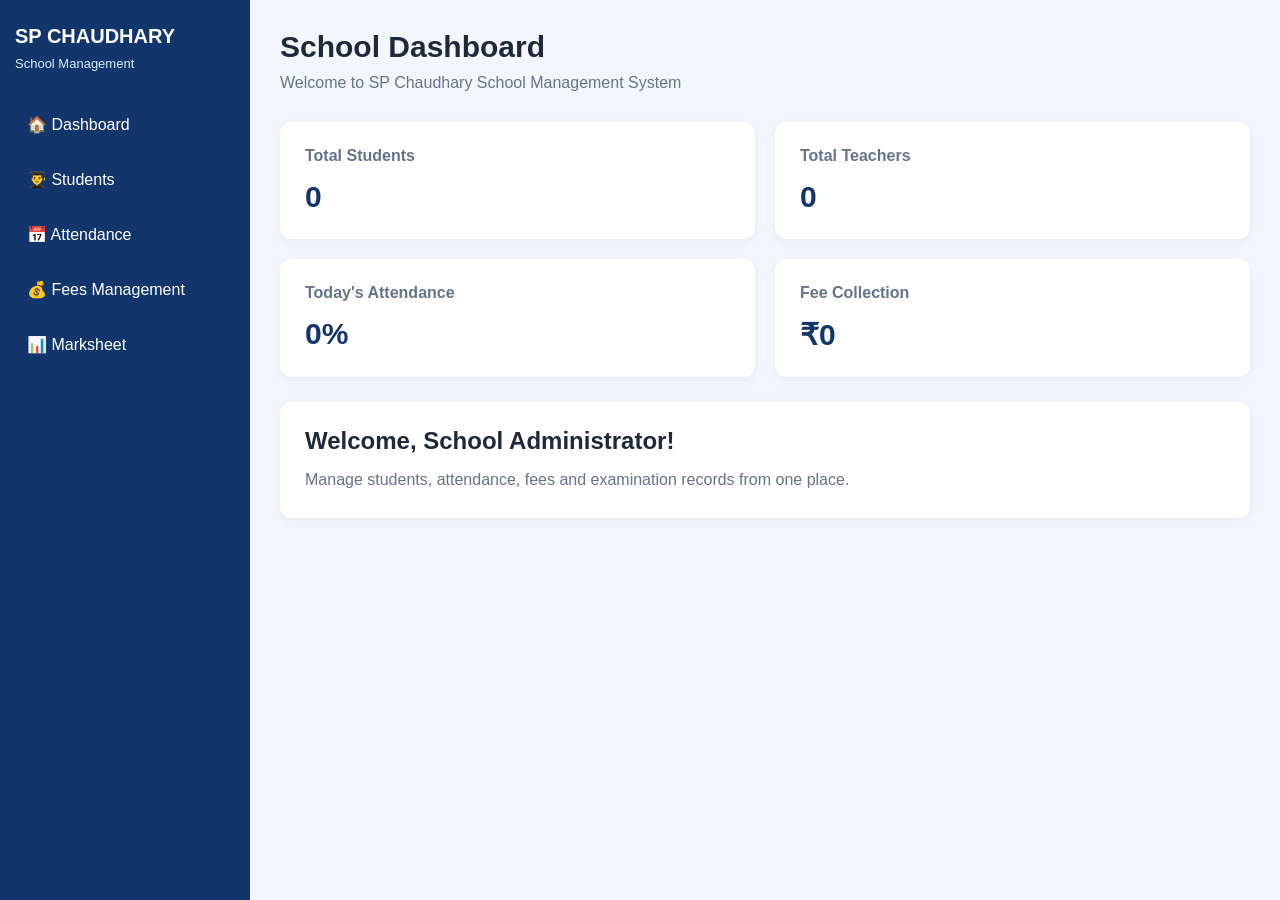
<file: index.html>
<!DOCTYPE html>
<html lang="en">
<head>
    <meta charset="UTF-8">
    <meta name="viewport" content="width=device-width, initial-scale=1.0">

    <title>SP Chaudhary School Management System</title>

    <link rel="stylesheet" href="style.css">
</head>

<body>

    <div class="sidebar">
        <h2>SP CHAUDHARY</h2>
        <p>School Management</p>

        <a href="index.html">🏠 Dashboard</a>
        <a href="students.html">👨‍🎓 Students</a>
        <a href="attendance.html">📅 Attendance</a>
        <a href="fees.html">💰 Fees Management</a>
        <a href="marksheet.html">📊 Marksheet</a>
    </div>

    <main class="main-content">

        <header>
            <h1>School Dashboard</h1>
            <p>Welcome to SP Chaudhary School Management System</p>
        </header>

        <section class="cards">

            <div class="card">
                <h3>Total Students</h3>
                <p id="students">0</p>
            </div>

            <div class="card">
                <h3>Total Teachers</h3>
                <p id="teachers">0</p>
            </div>

            <div class="card">
                <h3>Today's Attendance</h3>
                <p id="attendance">0%</p>
            </div>

            <div class="card">
                <h3>Fee Collection</h3>
                <p id="fees">₹0</p>
            </div>

        </section>

        <section class="welcome-box">
            <h2>Welcome, School Administrator!</h2>
            <p>
                Manage students, attendance, fees and examination
                records from one place.
            </p>
        </section>

    </main>

    <script src="script.js"></script>

</body>
</html>
</file>
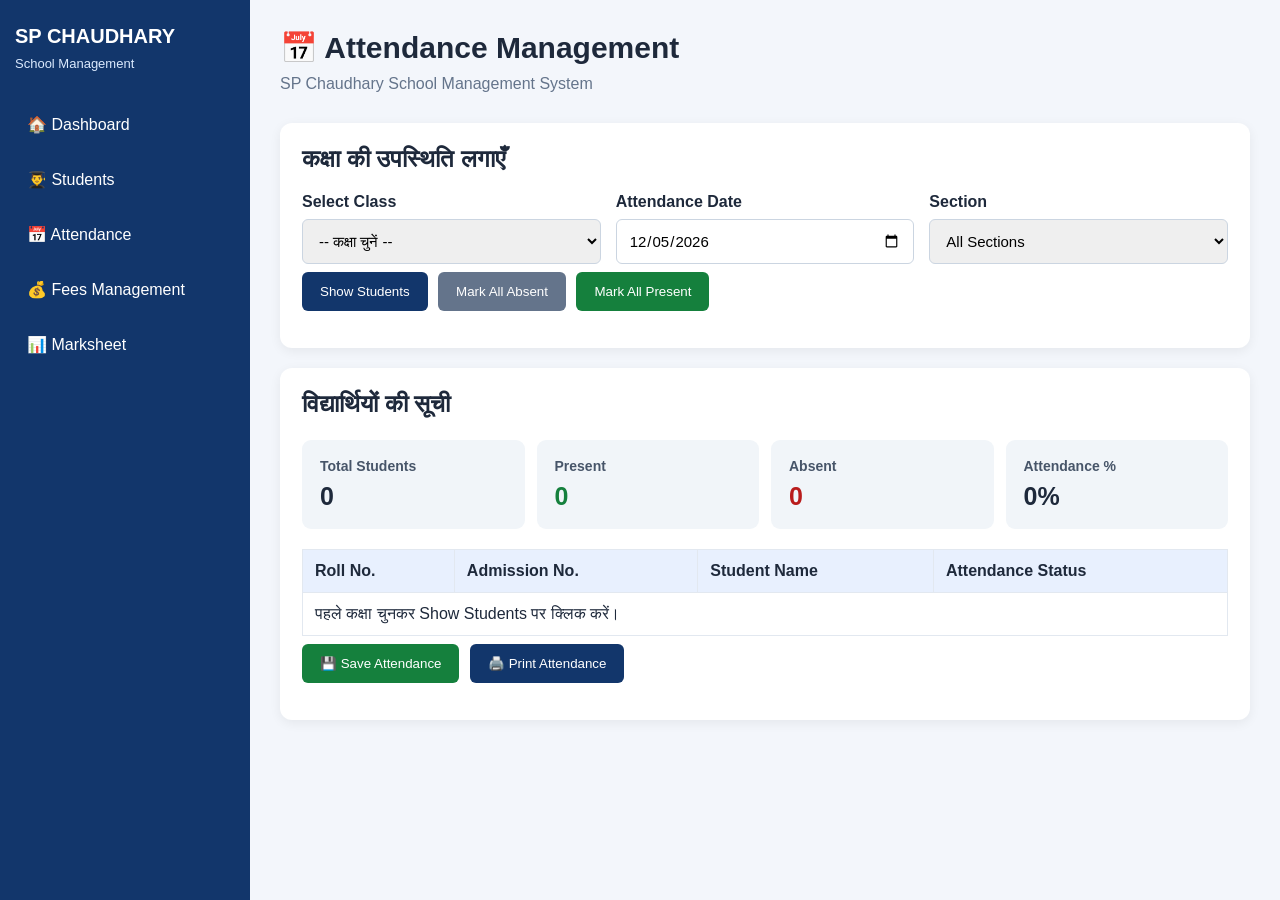
<file: attendance.html>
<!DOCTYPE html>
<html lang="hi">
<head>
    <meta charset="UTF-8">
    <meta name="viewport" content="width=device-width, initial-scale=1.0">
    <title>Attendance Management | SP Chaudhary</title>
    <link rel="stylesheet" href="style.css">

    <style>
        .attendance-box {
            background: white;
            padding: 22px;
            border-radius: 12px;
            margin-top: 20px;
            box-shadow: 0 3px 12px #00000010;
        }

        .filter-row {
            display: grid;
            grid-template-columns: repeat(3, minmax(0, 1fr));
            gap: 15px;
            margin-top: 20px;
        }

        .filter-row label {
            display: block;
            margin-bottom: 8px;
            font-weight: bold;
        }

        .filter-row select,
        .filter-row input {
            width: 100%;
            padding: 12px;
            border: 1px solid #cbd5e1;
            border-radius: 6px;
            font-size: 15px;
        }

        .attendance-summary {
            display: grid;
            grid-template-columns: repeat(4, minmax(0, 1fr));
            gap: 12px;
            margin-top: 22px;
        }

        .summary-card {
            padding: 18px;
            border-radius: 9px;
            background: #f1f5f9;
        }

        .summary-card h3 {
            font-size: 14px;
            color: #475569;
            margin-bottom: 8px;
        }

        .summary-card p {
            font-size: 25px;
            font-weight: bold;
        }

        .present-color {
            color: #15803d;
        }

        .absent-color {
            color: #b91c1c;
        }

        .attendance-table {
            width: 100%;
            border-collapse: collapse;
            margin-top: 20px;
            min-width: 650px;
        }

        .attendance-table th,
        .attendance-table td {
            padding: 12px;
            border: 1px solid #e2e8f0;
            text-align: left;
        }

        .attendance-table th {
            background: #e8f0fe;
        }

        .status-select {
            width: 130px;
            padding: 9px;
            border-radius: 6px;
            border: 1px solid #cbd5e1;
            font-weight: bold;
        }

        .btn-attendance {
            border: none;
            padding: 12px 18px;
            border-radius: 6px;
            color: white;
            background: #12366b;
            cursor: pointer;
            margin: 8px 6px 0 0;
        }

        .btn-green {
            background: #15803d;
        }

        .btn-gray {
            background: #64748b;
        }

        .table-wrapper {
            overflow-x: auto;
        }

        .message {
            margin-top: 15px;
            font-weight: bold;
        }

        @media (max-width: 800px) {
            .filter-row {
                grid-template-columns: 1fr;
            }

            .attendance-summary {
                grid-template-columns: repeat(2, minmax(0, 1fr));
            }
        }

        @media print {
            .sidebar,
            .no-print,
            header p {
                display: none !important;
            }

            .main-content {
                margin: 0;
                padding: 0;
            }

            .attendance-box {
                box-shadow: none;
            }
        }
    </style>
</head>

<body>

    <aside class="sidebar">
        <h2>SP CHAUDHARY</h2>
        <p>School Management</p>

        <a href="index.html">🏠 Dashboard</a>
        <a href="students.html">👨‍🎓 Students</a>
        <a href="attendance.html">📅 Attendance</a>
        <a href="fees.html">💰 Fees Management</a>
        <a href="marksheet.html">📊 Marksheet</a>
    </aside>

    <main class="main-content">

        <header>
            <h1>📅 Attendance Management</h1>
            <p>SP Chaudhary School Management System</p>
        </header>

        <section class="attendance-box no-print">
            <h2>कक्षा की उपस्थिति लगाएँ</h2>

            <div class="filter-row">

                <div>
                    <label for="attendanceClass">Select Class</label>
                    <select id="attendanceClass">
                        <option value="">-- कक्षा चुनें --</option>
                        <option value="6">Class 6</option>
                        <option value="7">Class 7</option>
                        <option value="8">Class 8</option>
                        <option value="9">Class 9</option>
                        <option value="10">Class 10</option>
                        <option value="11">Class 11</option>
                        <option value="12">Class 12</option>
                    </select>
                </div>

                <div>
                    <label for="attendanceDate">Attendance Date</label>
                    <input type="date" id="attendanceDate">
                </div>

                <div>
                    <label for="attendanceSection">Section</label>
                    <select id="attendanceSection">
                        <option value="">All Sections</option>
                        <option value="A">Section A</option>
                        <option value="B">Section B</option>
                        <option value="C">Section C</option>
                        <option value="D">Section D</option>
                    </select>
                </div>

            </div>

            <button class="btn-attendance" id="loadStudents">
                Show Students
            </button>

            <button class="btn-attendance btn-gray" id="markAllAbsent">
                Mark All Absent
            </button>

            <button class="btn-attendance btn-green" id="markAllPresent">
                Mark All Present
            </button>

            <p id="message" class="message"></p>
        </section>

        <section class="attendance-box">

            <h2 id="classHeading">विद्यार्थियों की सूची</h2>

            <div class="attendance-summary">

                <div class="summary-card">
                    <h3>Total Students</h3>
                    <p id="totalCount">0</p>
                </div>

                <div class="summary-card">
                    <h3>Present</h3>
                    <p id="presentCount" class="present-color">0</p>
                </div>

                <div class="summary-card">
                    <h3>Absent</h3>
                    <p id="absentCount" class="absent-color">0</p>
                </div>

                <div class="summary-card">
                    <h3>Attendance %</h3>
                    <p id="attendancePercent">0%</p>
                </div>

            </div>

            <div class="table-wrapper">
                <table class="attendance-table">
                    <thead>
                        <tr>
                            <th>Roll No.</th>
                            <th>Admission No.</th>
                            <th>Student Name</th>
                            <th>Attendance Status</th>
                        </tr>
                    </thead>

                    <tbody id="attendanceTable">
                        <tr>
                            <td colspan="4">
                                पहले कक्षा चुनकर Show Students पर क्लिक करें।
                            </td>
                        </tr>
                    </tbody>
                </table>
            </div>

            <div class="no-print">
                <button class="btn-attendance btn-green" id="saveAttendance">
                    💾 Save Attendance
                </button>

                <button class="btn-attendance" id="printAttendance">
                    🖨️ Print Attendance
                </button>
            </div>

            <p id="saveMessage" class="message"></p>

        </section>

    </main>

    <script src="script.js"></script>

</body>
</html>
</file>
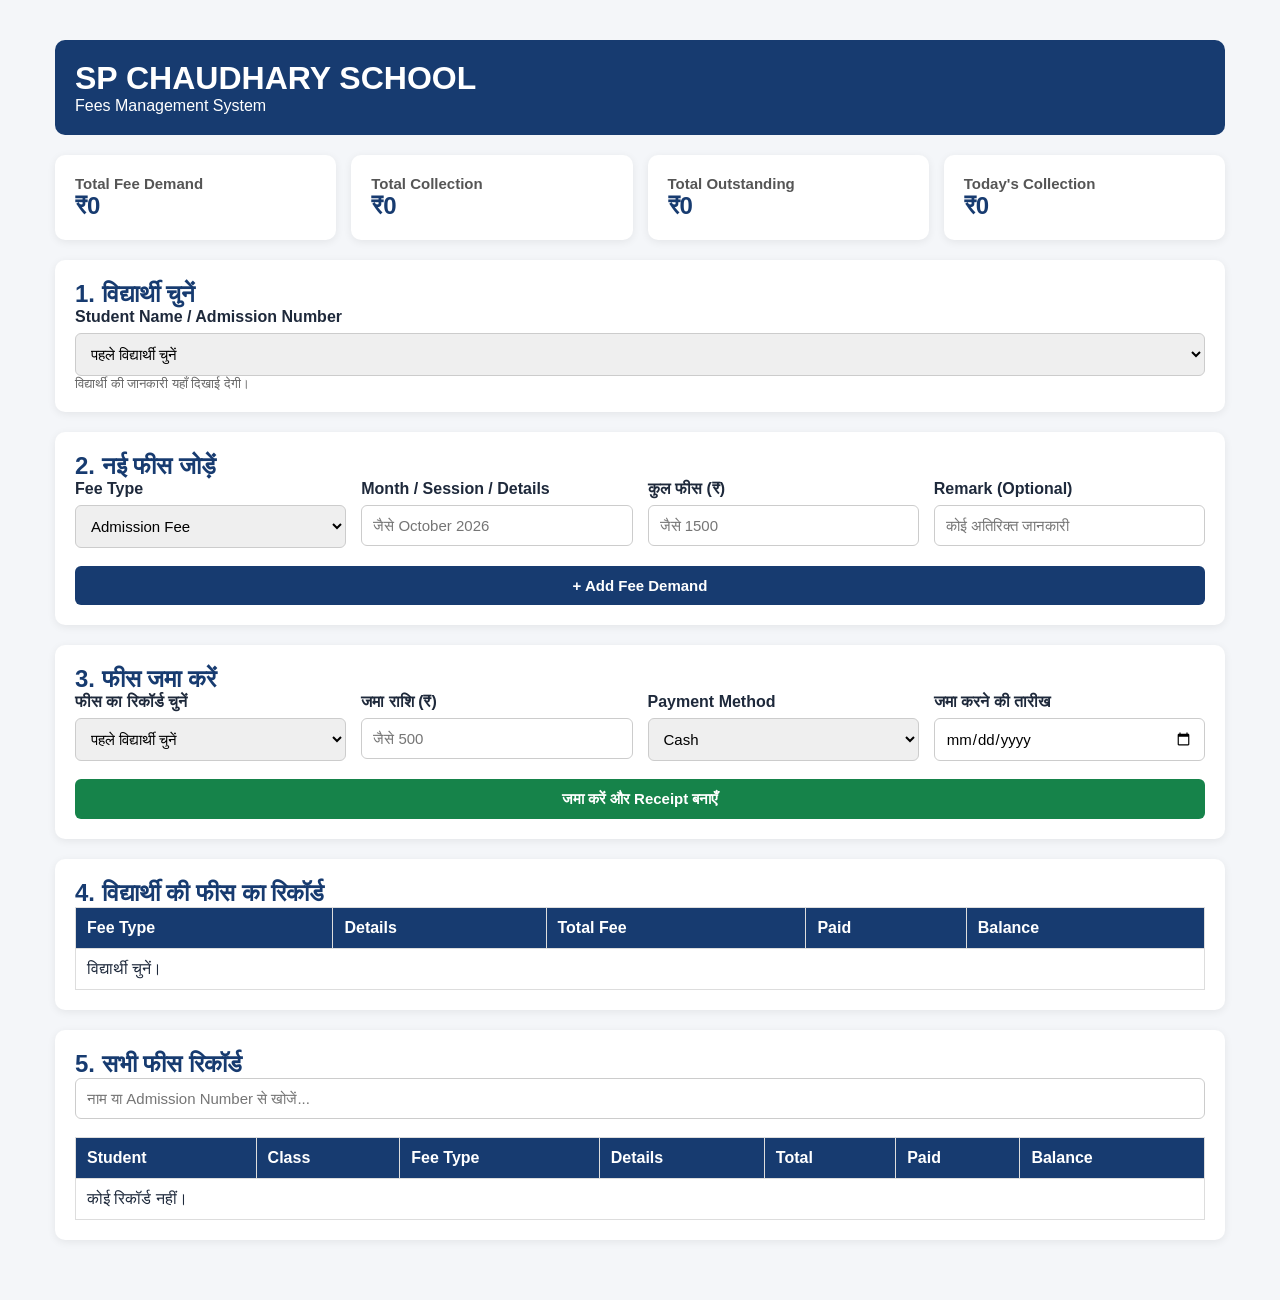
<file: fees.html>
<!DOCTYPE html>
<html lang="hi">
<head>
    <meta charset="UTF-8">
    <meta name="viewport" content="width=device-width, initial-scale=1.0">
    <title>Fees Management | SP Chaudhary</title>
    <link rel="stylesheet" href="style.css">

    <style>
        body {
            font-family: Arial, sans-serif;
            background: #f4f6f9;
            margin: 0;
        }

        .fees-container {
            max-width: 1200px;
            margin: 25px auto;
            padding: 15px;
        }

        .fees-title {
            background: #173b70;
            color: white;
            padding: 20px;
            border-radius: 10px;
            margin-bottom: 20px;
        }

        .summary {
            display: grid;
            grid-template-columns: repeat(auto-fit, minmax(180px, 1fr));
            gap: 15px;
            margin-bottom: 20px;
        }

        .summary-card, .panel {
            background: white;
            padding: 20px;
            border-radius: 10px;
            box-shadow: 0 2px 8px #00000012;
        }

        .summary-card h3 {
            margin-top: 0;
            font-size: 15px;
            color: #555;
        }

        .summary-card p {
            font-size: 24px;
            font-weight: bold;
            color: #173b70;
            margin-bottom: 0;
        }

        .panel {
            margin-bottom: 20px;
        }

        .panel h2 {
            margin-top: 0;
            color: #173b70;
        }

        .form-grid {
            display: grid;
            grid-template-columns: repeat(auto-fit, minmax(220px, 1fr));
            gap: 15px;
        }

        label {
            display: block;
            font-weight: bold;
            margin-bottom: 7px;
        }

        input, select, textarea, button {
            box-sizing: border-box;
            width: 100%;
            padding: 11px;
            border: 1px solid #ccc;
            border-radius: 6px;
            font-size: 15px;
        }

        button {
            background: #173b70;
            color: white;
            cursor: pointer;
            border: none;
            font-weight: bold;
        }

        button:hover {
            opacity: 0.9;
        }

        .green-btn {
            background: #16834a;
        }

        .table-wrap {
            overflow-x: auto;
        }

        table {
            width: 100%;
            border-collapse: collapse;
            min-width: 650px;
        }

        th, td {
            padding: 11px;
            border: 1px solid #ddd;
            text-align: left;
        }

        th {
            background: #173b70;
            color: white;
        }

        .balance {
            color: #c62828;
            font-weight: bold;
        }

        .paid {
            color: #16834a;
            font-weight: bold;
        }

        #receiptPreview {
            display: none;
            background: white;
            border: 2px dashed #333;
            padding: 25px;
            max-width: 600px;
            margin: 20px auto;
        }

        .receipt-heading {
            text-align: center;
            border-bottom: 2px solid #173b70;
            padding-bottom: 12px;
        }

        .receipt-row {
            display: flex;
            justify-content: space-between;
            gap: 12px;
            border-bottom: 1px solid #ddd;
            padding: 10px 0;
        }

        .receipt-total {
            font-size: 22px;
            font-weight: bold;
        }

        .note {
            color: #666;
            font-size: 13px;
        }

        @media print {
            body * {
                visibility: hidden;
            }

            #receiptPreview, #receiptPreview * {
                visibility: visible;
            }

            #receiptPreview {
                display: block !important;
                position: absolute;
                left: 0;
                top: 0;
                width: 90%;
                max-width: none;
                margin: 0;
                border: 1px solid #333;
            }

            .no-print {
                display: none !important;
            }
        }
    </style>
</head>

<body>

<div class="fees-container">

    <div class="fees-title">
        <h1>SP CHAUDHARY SCHOOL</h1>
        <p>Fees Management System</p>
    </div>

    <div class="summary">
        <div class="summary-card">
            <h3>Total Fee Demand</h3>
            <p id="totalDemand">₹0</p>
        </div>

        <div class="summary-card">
            <h3>Total Collection</h3>
            <p id="totalCollection">₹0</p>
        </div>

        <div class="summary-card">
            <h3>Total Outstanding</h3>
            <p id="totalOutstanding">₹0</p>
        </div>

        <div class="summary-card">
            <h3>Today's Collection</h3>
            <p id="todayCollection">₹0</p>
        </div>
    </div>

    <section class="panel no-print">
        <h2>1. विद्यार्थी चुनें</h2>

        <label for="feeStudent">Student Name / Admission Number</label>
        <select id="feeStudent">
            <option value="">पहले विद्यार्थी चुनें</option>
        </select>

        <p id="studentInfo" class="note">
            विद्यार्थी की जानकारी यहाँ दिखाई देगी।
        </p>
    </section>

    <section class="panel no-print">
        <h2>2. नई फीस जोड़ें</h2>

        <form id="feeDemandForm">
            <div class="form-grid">

                <div>
                    <label for="feeType">Fee Type</label>
                    <select id="feeType" required>
                        <option value="Admission Fee">Admission Fee</option>
                        <option value="Monthly Fee">Monthly Fee</option>
                        <option value="Examination Fee">Examination Fee</option>
                        <option value="Registration Fee">Registration Fee</option>
                        <option value="Transport Fee">Transport Fee</option>
                        <option value="Other Charges">Other Charges</option>
                    </select>
                </div>

                <div>
                    <label for="feePeriod">Month / Session / Details</label>
                    <input
                        type="text"
                        id="feePeriod"
                        placeholder="जैसे October 2026"
                        required
                    >
                </div>

                <div>
                    <label for="feeAmount">कुल फीस (₹)</label>
                    <input
                        type="number"
                        id="feeAmount"
                        min="1"
                        step="0.01"
                        placeholder="जैसे 1500"
                        required
                    >
                </div>

                <div>
                    <label for="feeNote">Remark (Optional)</label>
                    <input
                        type="text"
                        id="feeNote"
                        placeholder="कोई अतिरिक्त जानकारी"
                    >
                </div>

            </div>

            <br>
            <button type="submit">+ Add Fee Demand</button>
        </form>
    </section>

    <section class="panel no-print">
        <h2>3. फीस जमा करें</h2>

        <form id="feePaymentForm">
            <div class="form-grid">

                <div>
                    <label for="pendingFee">फीस का रिकॉर्ड चुनें</label>
                    <select id="pendingFee" required>
                        <option value="">पहले विद्यार्थी चुनें</option>
                    </select>
                </div>

                <div>
                    <label for="paymentAmount">जमा राशि (₹)</label>
                    <input
                        type="number"
                        id="paymentAmount"
                        min="0.01"
                        step="0.01"
                        placeholder="जैसे 500"
                        required
                    >
                </div>

                <div>
                    <label for="paymentMethod">Payment Method</label>
                    <select id="paymentMethod">
                        <option value="Cash">Cash</option>
                        <option value="UPI">UPI</option>
                        <option value="Bank Transfer">Bank Transfer</option>
                        <option value="Other">Other</option>
                    </select>
                </div>

                <div>
                    <label for="paymentDate">जमा करने की तारीख</label>
                    <input type="date" id="paymentDate" required>
                </div>

            </div>

            <br>
            <button type="submit" class="green-btn">
                जमा करें और Receipt बनाएँ
            </button>
        </form>
    </section>

    <section class="panel no-print">
        <h2>4. विद्यार्थी की फीस का रिकॉर्ड</h2>

        <div class="table-wrap">
            <table>
                <thead>
                    <tr>
                        <th>Fee Type</th>
                        <th>Details</th>
                        <th>Total Fee</th>
                        <th>Paid</th>
                        <th>Balance</th>
                    </tr>
                </thead>

                <tbody id="studentFeeTable">
                    <tr>
                        <td colspan="5">विद्यार्थी चुनें।</td>
                    </tr>
                </tbody>
            </table>
        </div>
    </section>

    <section class="panel no-print">
        <h2>5. सभी फीस रिकॉर्ड</h2>

        <input
            type="text"
            id="feeSearch"
            placeholder="नाम या Admission Number से खोजें..."
        >

        <br><br>

        <div class="table-wrap">
            <table>
                <thead>
                    <tr>
                        <th>Student</th>
                        <th>Class</th>
                        <th>Fee Type</th>
                        <th>Details</th>
                        <th>Total</th>
                        <th>Paid</th>
                        <th>Balance</th>
                    </tr>
                </thead>

                <tbody id="allFeeTable">
                    <tr>
                        <td colspan="7">कोई रिकॉर्ड नहीं।</td>
                    </tr>
                </tbody>
            </table>
        </div>
    </section>

    <section id="receiptPreview">
        <div class="receipt-heading">
            <h2>SP CHAUDHARY SCHOOL</h2>
            <h3>FEE PAYMENT RECEIPT</h3>
        </div>

        <div class="receipt-row">
            <span>Receipt No.</span>
            <strong id="receiptNumber"></strong>
        </div>

        <div class="receipt-row">
            <span>Date</span>
            <strong id="receiptDate"></strong>
        </div>

        <div class="receipt-row">
            <span>Student Name</span>
            <strong id="receiptStudent"></strong>
        </div>

        <div class="receipt-row">
            <span>Admission No.</span>
            <strong id="receiptAdmission"></strong>
        </div>

        <div class="receipt-row">
            <span>Class / Section</span>
            <strong id="receiptClass"></strong>
        </div>

        <div class="receipt-row">
            <span>Fee Type</span>
            <strong id="receiptType"></strong>
        </div>

        <div class="receipt-row">
            <span>Fee Details</span>
            <strong id="receiptPeriod"></strong>
        </div>

        <div class="receipt-row">
            <span>Payment Method</span>
            <strong id="receiptMethod"></strong>
        </div>

        <div class="receipt-row receipt-total">
            <span>Amount Received</span>
            <strong id="receiptAmount"></strong>
        </div>

        <div class="receipt-row">
            <span>Remaining Balance</span>
            <strong id="receiptBalance"></strong>
        </div>

        <br>
        <p>राशि जमा करने के लिए धन्यवाद।</p>
        <p style="text-align:right; margin-top:45px;">
            अधिकृत हस्ताक्षर
        </p>

        <div class="no-print">
            <button type="button" onclick="window.print()">
                🖨️ Print Receipt
            </button>
        </div>
    </section>

</div>

<script src="script.js"></script>

</body>
</html>
</file>
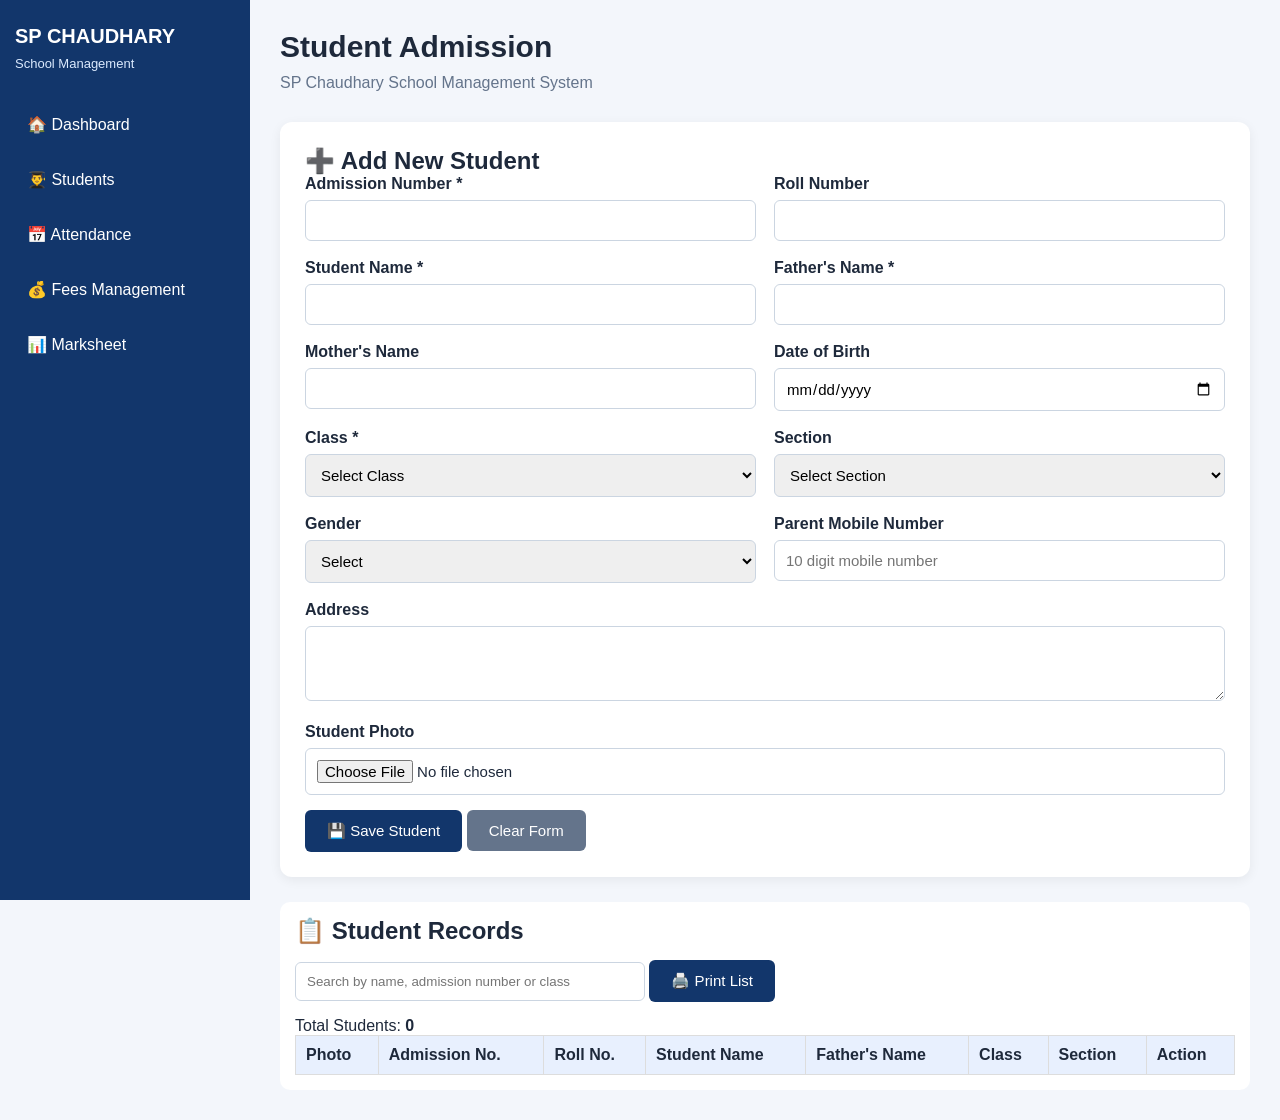
<file: students.html>
<!DOCTYPE html>
<html lang="hi">
<head>
    <meta charset="UTF-8">
    <meta name="viewport" content="width=device-width, initial-scale=1.0">

    <title>Student Admission | SP Chaudhary</title>

    <link rel="stylesheet" href="style.css">

    <style>
        .form-container {
            background: white;
            padding: 25px;
            border-radius: 12px;
            margin-top: 20px;
            box-shadow: 0 3px 12px #00000010;
        }

        .form-grid {
            display: grid;
            grid-template-columns: repeat(2, minmax(0, 1fr));
            gap: 18px;
        }

        .form-group label {
            display: block;
            margin-bottom: 7px;
            font-weight: bold;
        }

        .form-group input,
        .form-group select,
        .form-group textarea {
            width: 100%;
            padding: 11px;
            border: 1px solid #cbd5e1;
            border-radius: 6px;
            font-size: 15px;
        }

        .form-group textarea {
            resize: vertical;
        }

        .full-width {
            grid-column: 1 / -1;
        }

        .btn {
            background: #12366b;
            color: white;
            border: none;
            padding: 12px 22px;
            border-radius: 6px;
            cursor: pointer;
            font-size: 15px;
            margin-top: 15px;
        }

        .btn:hover {
            background: #24539a;
        }

        .secondary-btn {
            background: #64748b;
        }

        .student-photo {
            width: 100px;
            height: 110px;
            object-fit: cover;
            display: none;
            margin-top: 10px;
            border: 1px solid #cbd5e1;
        }

        .table-container {
            overflow-x: auto;
            margin-top: 25px;
            background: white;
            padding: 15px;
            border-radius: 10px;
        }

        table {
            width: 100%;
            border-collapse: collapse;
            min-width: 700px;
        }

        th, td {
            padding: 10px;
            border: 1px solid #ddd;
            text-align: left;
        }

        th {
            background: #e8f0fe;
        }

        .search-box {
            width: 100%;
            max-width: 350px;
            padding: 11px;
            margin-top: 15px;
            border: 1px solid #cbd5e1;
            border-radius: 6px;
        }

        .photo-small {
            width: 45px;
            height: 45px;
            object-fit: cover;
        }

        .delete-btn {
            background: #b91c1c;
            color: white;
            border: none;
            padding: 7px 10px;
            cursor: pointer;
            border-radius: 4px;
        }

        @media (max-width: 650px) {
            .form-grid {
                grid-template-columns: 1fr;
            }

            .full-width {
                grid-column: auto;
            }

            .main-content {
                padding: 15px;
            }
        }

        @media print {
            .sidebar,
            .form-container,
            .search-box,
            .no-print,
            header p {
                display: none !important;
            }

            .main-content {
                margin: 0;
                padding: 0;
            }

            .table-container {
                box-shadow: none;
                padding: 0;
            }
        }
    </style>
</head>

<body>

    <aside class="sidebar">
        <h2>SP CHAUDHARY</h2>
        <p>School Management</p>

        <a href="index.html">🏠 Dashboard</a>
        <a href="students.html">👨‍🎓 Students</a>
        <a href="attendance.html">📅 Attendance</a>
        <a href="fees.html">💰 Fees Management</a>
        <a href="marksheet.html">📊 Marksheet</a>
    </aside>

    <main class="main-content">

        <header>
            <h1>Student Admission</h1>
            <p>SP Chaudhary School Management System</p>
        </header>

        <section class="form-container">

            <h2>➕ Add New Student</h2>

            <form id="studentForm">

                <div class="form-grid">

                    <div class="form-group">
                        <label for="admissionNo">Admission Number *</label>
                        <input id="admissionNo" required maxlength="30">
                    </div>

                    <div class="form-group">
                        <label for="rollNo">Roll Number</label>
                        <input id="rollNo" maxlength="30">
                    </div>

                    <div class="form-group">
                        <label for="studentName">Student Name *</label>
                        <input id="studentName" required maxlength="100">
                    </div>

                    <div class="form-group">
                        <label for="fatherName">Father's Name *</label>
                        <input id="fatherName" required maxlength="100">
                    </div>

                    <div class="form-group">
                        <label for="motherName">Mother's Name</label>
                        <input id="motherName" maxlength="100">
                    </div>

                    <div class="form-group">
                        <label for="dob">Date of Birth</label>
                        <input id="dob" type="date">
                    </div>

                    <div class="form-group">
                        <label for="className">Class *</label>
                        <select id="className" required>
                            <option value="">Select Class</option>
                            <option>6</option>
                            <option>7</option>
                            <option>8</option>
                            <option>9</option>
                            <option>10</option>
                            <option>11</option>
                            <option>12</option>
                        </select>
                    </div>

                    <div class="form-group">
                        <label for="section">Section</label>
                        <select id="section">
                            <option value="">Select Section</option>
                            <option>A</option>
                            <option>B</option>
                            <option>C</option>
                            <option>D</option>
                        </select>
                    </div>

                    <div class="form-group">
                        <label for="gender">Gender</label>
                        <select id="gender">
                            <option value="">Select</option>
                            <option>Male</option>
                            <option>Female</option>
                            <option>Other</option>
                        </select>
                    </div>

                    <div class="form-group">
                        <label for="mobile">Parent Mobile Number</label>
                        <input id="mobile" type="tel"
                               inputmode="numeric"
                               pattern="[0-9]{10}"
                               maxlength="10"
                               placeholder="10 digit mobile number">
                    </div>

                    <div class="form-group full-width">
                        <label for="address">Address</label>
                        <textarea id="address" rows="3"
                                  maxlength="500"></textarea>
                    </div>

                    <div class="form-group full-width">
                        <label for="photo">Student Photo</label>
                        <input id="photo" type="file"
                               accept="image/jpeg,image/png,image/webp">
                        <img id="photoPreview"
                             class="student-photo"
                             alt="Student photo preview">
                    </div>

                </div>

                <button class="btn" type="submit">💾 Save Student</button>

                <button class="btn secondary-btn"
                        type="reset">Clear Form</button>

            </form>

        </section>

        <section class="table-container">

            <h2>📋 Student Records</h2>

            <input
                id="search"
                class="search-box"
                type="search"
                placeholder="Search by name, admission number or class">

            <button class="btn no-print"
                    type="button"
                    onclick="window.print()">🖨️ Print List</button>

            <div style="margin-top:15px">
                Total Students: <strong id="totalStudents">0</strong>
            </div>

            <table>
                <thead>
                    <tr>
                        <th>Photo</th>
                        <th>Admission No.</th>
                        <th>Roll No.</th>
                        <th>Student Name</th>
                        <th>Father's Name</th>
                        <th>Class</th>
                        <th>Section</th>
                        <th class="no-print">Action</th>
                    </tr>
                </thead>

                <tbody id="studentTable"></tbody>
            </table>

        </section>

    </main>

    <script src="script.js"></script>

</body>
</html>
</file>
<file: style.css>
* {
    margin: 0;
    padding: 0;
    box-sizing: border-box;
    font-family: Arial, sans-serif;
}

body {
    background: #f3f6fb;
    color: #1e293b;
}

.sidebar {
    width: 250px;
    height: 100vh;
    position: fixed;
    left: 0;
    top: 0;
    background: #12366b;
    color: white;
    padding: 25px 15px;
}

.sidebar h2 {
    font-size: 20px;
    margin-bottom: 8px;
}

.sidebar p {
    font-size: 13px;
    color: #dbeafe;
    margin-bottom: 30px;
}

.sidebar a {
    display: block;
    padding: 14px 12px;
    margin: 8px 0;
    color: white;
    text-decoration: none;
    border-radius: 6px;
}

.sidebar a:hover {
    background: #24539a;
}

.main-content {
    margin-left: 250px;
    padding: 30px;
}

header {
    margin-bottom: 30px;
}

header h1 {
    font-size: 30px;
    margin-bottom: 10px;
}

header p {
    color: #64748b;
}

.cards {
    display: grid;
    grid-template-columns: repeat(2, minmax(0, 1fr));
    gap: 20px;
}

.card {
    background: white;
    padding: 25px;
    border-radius: 12px;
    box-shadow: 0 3px 12px #0000000d;
}

.card h3 {
    font-size: 16px;
    color: #64748b;
    margin-bottom: 15px;
}

.card p {
    font-size: 30px;
    font-weight: bold;
    color: #12366b;
}

.welcome-box {
    background: white;
    padding: 25px;
    margin-top: 25px;
    border-radius: 12px;
    box-shadow: 0 3px 12px #0000000d;
}

.welcome-box h2 {
    margin-bottom: 12px;
}

.welcome-box p {
    line-height: 1.6;
    color: #64748b;
}

@media (max-width: 650px) {
    .sidebar {
        width: 100%;
        height: auto;
        position: relative;
    }

    .main-content {
        margin-left: 0;
        padding: 20px;
    }

    .cards {
        grid-template-columns: 1fr;
    }
}document.addEventListener("DOMContentLoaded", function () {

    // Dashboard
    const studentsCard = document.getElementById("students");
    const teachersCard = document.getElementById("teachers");
    const attendanceCard = document.getElementById("attendance");
    const feesCard = document.getElementById("fees");

    // Demo dashboard values
    if (studentsCard) {
        studentsCard.textContent = "0";
        teachersCard.textContent = "0";
        attendanceCard.textContent = "0%";
        feesCard.textContent = "₹0";
    }

    // Student admission page
    const form = document.getElementById("studentForm");

    if (!form) return;

    const table = document.getElementById("studentTable");
    const total = document.getElementById("totalStudents");
    const search = document.getElementById("search");
    const photoInput = document.getElementById("photo");
    const preview = document.getElementById("photoPreview");

    // This is a local demonstration, not a multi-school database.
    const STORAGE_KEY = "spChaudharyStudentsDemo";

    let students = [];

    try {
        students = JSON.parse(localStorage.getItem(STORAGE_KEY) || "[]");

        if (!Array.isArray(students)) {
            students = [];
        }
    } catch {
        students = [];
    }

    let selectedPhoto = "";

    // Preview photo
    photoInput.addEventListener("change", function () {

        const file = photoInput.files[0];

        selectedPhoto = "";
        preview.removeAttribute("src");
        preview.style.display = "none";

        if (!file) return;

        if (!["image/jpeg", "image/png", "image/webp"].includes(file.type)) {
            alert("Please select a JPG, PNG or WebP photo.");
            photoInput.value = "";
            return;
        }

        // Keep localStorage from becoming too large.
        if (file.size > 500 * 1024) {
            alert("Please select a photo smaller than 500 KB.");
            photoInput.value = "";
            return;
        }

        const reader = new FileReader();

        reader.onload = function (event) {
            selectedPhoto = event.target.result;
            preview.src = selectedPhoto;
            preview.style.display = "block";
        };

        reader.readAsDataURL(file);
    });

    // Save student
    form.addEventListener("submit", function (event) {

        event.preventDefault();

        const student = {
            id: crypto.randomUUID(),

            admissionNo: document.getElementById("admissionNo").value.trim(),
            rollNo: document.getElementById("rollNo").value.trim(),
            studentName: document.getElementById("studentName").value.trim(),
            fatherName: document.getElementById("fatherName").value.trim(),
            motherName: document.getElementById("motherName").value.trim(),
            dob: document.getElementById("dob").value,
            className: document.getElementById("className").value,
            section: document.getElementById("section").value,
            gender: document.getElementById("gender").value,
            mobile: document.getElementById("mobile").value.trim(),
            address: document.getElementById("address").value.trim(),
            photo: selectedPhoto
        };

        if (students.some(s => s.admissionNo.toLowerCase() === student.admissionNo.toLowerCase())) {
            alert("This admission number already exists.");
            return;
        }

        try {
            students.push(student);
            localStorage.setItem(STORAGE_KEY, JSON.stringify(students));
        } catch {
            students.pop();
            alert("Browser storage is full. Please use a smaller photo or remove demo records.");
            return;
        }

        form.reset();
        selectedPhoto = "";
        preview.removeAttribute("src");
        preview.style.display = "none";

        renderStudents();

        alert("Student saved successfully!");
    });

    // Display students
    function renderStudents() {

        const query = search.value.toLowerCase().trim();

        const filtered = students.filter(student => {

            const text = [
                student.admissionNo,
                student.rollNo,
                student.studentName,
                student.fatherName,
                student.className
            ].join(" ").toLowerCase();

            return text.includes(query);
        });

        table.replaceChildren();

        filtered.forEach(student => {

            const row = document.createElement("tr");

            function addCell(value) {
                const cell = document.createElement("td");
                cell.textContent = value || "—";
                row.appendChild(cell);
                return cell;
            }

            const photoCell = document.createElement("td");

            if (student.photo) {
                const img = document.createElement("img");
                img.src = student.photo;
                img.alt = "Student";
                img.className = "photo-small";
                photoCell.appendChild(img);
            } else {
                photoCell.textContent = "No Photo";
            }

            row.appendChild(photoCell);

            addCell(student.admissionNo);
            addCell(student.rollNo);
            addCell(student.studentName);
            addCell(student.fatherName);
            addCell(student.className);
            addCell(student.section);

            const actionCell = document.createElement("td");
            actionCell.className = "no-print";

            const deleteButton = document.createElement("button");
            deleteButton.textContent = "Delete";
            deleteButton.className = "delete-btn";

            deleteButton.addEventListener("click", function () {

                if (!confirm("Delete this student record?")) return;

                students = students.filter(s => s.id !== student.id);

                try {
                    localStorage.setItem(STORAGE_KEY, JSON.stringify(students));
                } catch {
                    alert("Unable to update browser storage.");
                }

                renderStudents();
            });

            actionCell.appendChild(deleteButton);
            row.appendChild(actionCell);

            table.appendChild(row);
        });

        total.textContent = students.length;
    }

    search.addEventListener("input", renderStudents);

    renderStudents();

});

 ========================================
// SP CHAUDHARY SCHOOL - FEES MANAGEMENT
// ========================================
//
document.addEventListener("DOMContentLoaded", function () {

    const feeStudent = document.getElementById("feeStudent");

    // यह कोड सिर्फ fees.html पर चलेगा
    if (!feeStudent) return;

    const STUDENT_KEY = "spChaudharyStudentsDemo";
    const CHARGE_KEY = "spChaudharyFeeChargesDemo";
    const PAYMENT_KEY = "spChaudharyFeePaymentsDemo";

    const demandForm = document.getElementById("feeDemandForm");
    const paymentForm = document.getElementById("feePaymentForm");

    const pendingFee = document.getElementById("pendingFee");
    const paymentDate = document.getElementById("paymentDate");

    let lastReceiptId = null;

    function readData(key) {
        try {
            const data = JSON.parse(localStorage.getItem(key) || "[]");
            return Array.isArray(data) ? data : [];
        } catch (error) {
            return [];
        }
    }

    function saveData(key, data) {
        localStorage.setItem(key, JSON.stringify(data));
    }

    function money(amount) {
        return "₹" + Number(amount || 0).toLocaleString("en-IN", {
            minimumFractionDigits: 2,
            maximumFractionDigits: 2
        });
    }

    function today() {
        const d = new Date();
        const year = d.getFullYear();
        const month = String(d.getMonth() + 1).padStart(2, "0");
        const day = String(d.getDate()).padStart(2, "0");

        return `${year}-${month}-${day}`;
    }

    function getStudentId(student) {
        return String(
            student.id ??
            student.admissionNo ??
            student.admissionNumber ??
            ""
        );
    }

    function getStudentName(student) {
        return student.studentName ||
            student.name ||
            student.fullName ||
            "नाम उपलब्ध नहीं";
    }

    function getAdmissionNo(student) {
        return student.admissionNo ||
            student.admissionNumber ||
            "N/A";
    }

    function getClassName(student) {
        return student.className ||
            student.class ||
            "N/A";
    }

    function getSection(student) {
        return student.section || "";
    }

    function getStudents() {
        return readData(STUDENT_KEY);
    }

    function getCharges() {
        return readData(CHARGE_KEY);
    }

    function getPayments() {
        return readData(PAYMENT_KEY);
    }

    function getPaid(chargeId) {
        return getPayments()
            .filter(p => p.chargeId === chargeId)
            .reduce((sum, p) => sum + Number(p.amount || 0), 0);
    }

    function getBalance(charge) {
        return Math.max(
            0,
            Number(charge.amountDue || 0) - getPaid(charge.id)
        );
    }

    function selectedStudent() {
        return getStudents().find(
            s => getStudentId(s) === feeStudent.value
        );
    }

    function setText(id, value) {
        const element = document.getElementById(id);

        if (element) {
            element.textContent = value;
        }
    }

    function addOption(select, value, label) {
        const option = document.createElement("option");
        option.value = value;
        option.textContent = label;
        select.appendChild(option);
    }

   // विद्यार्थी सूची लोड करें
function loadStudents() {
    const students = getStudents();

    feeStudent.innerHTML = "";

    const defaultOption = document.createElement("option");
    defaultOption.value = "";
    defaultOption.textContent = "-- विद्यार्थी चुनें --";
    feeStudent.appendChild(defaultOption);

    students.forEach(function(student) {
        const id = getStudentId(student);

        if (!id) return;

        const option = document.createElement("option");

        option.value = id;

        option.textContent =
            getStudentName(student) +
            " | Admission: " + getAdmissionNo(student) +
            " | Class: " + getClassName(student) +
            (getSection(student)
                ? " | Section: " + getSection(student)
                : "");

        feeStudent.appendChild(option);
    });

    if (students.length === 0) {
        setText(
            "studentInfo",
            "इस ब्राउज़र स्टोरेज में विद्यार्थी नहीं मिले।"
        );
    } else {
        setText(
            "studentInfo",
            "कुल " + students.length + " विद्यार्थियों का डेटा मिला।"
        );
    }
}
    });

    if (students.length === 0) {
        setText(
            "studentInfo",
            "कोई विद्यार्थी नहीं मिला। पहले Student Admission में विद्यार्थी जोड़ें।"
        );
    }
}

    // सभी फीस का कुल हिसाब
    function updateSummary() {
        const charges = getCharges();
        const payments = getPayments();

        const totalDemand = charges.reduce(
            (sum, charge) => sum + Number(charge.amountDue || 0),
            0
        );

        const totalCollection = payments.reduce(
            (sum, payment) => sum + Number(payment.amount || 0),
            0
        );

        const totalOutstanding = charges.reduce(
            (sum, charge) => sum + getBalance(charge),
            0
        );

        const todayCollection = payments
            .filter(payment => payment.date === today())
            .reduce(
                (sum, payment) => sum + Number(payment.amount || 0),
                0
            );

        setText("totalDemand", money(totalDemand));
        setText("totalCollection", money(totalCollection));
        setText("totalOutstanding", money(totalOutstanding));
        setText("todayCollection", money(todayCollection));
    }

    // चुने हुए विद्यार्थी की जानकारी
    function updateStudentInfo() {
        const student = selectedStudent();

        if (!student) {
            setText("studentInfo", "विद्यार्थी चुनें।");
            return;
        }

        const text =
            `नाम: ${getStudentName(student)} | ` +
            `Admission No.: ${getAdmissionNo(student)} | ` +
            `Class: ${getClassName(student)} | ` +
            `Section: ${getSection(student) || "N/A"}`;

        setText("studentInfo", text);
    }

    // विद्यार्थी के pending fee records
    function loadPendingFees() {
        const student = selectedStudent();

        pendingFee.innerHTML = "";
        addOption(pendingFee, "", "-- फीस रिकॉर्ड चुनें --");

        if (!student) return;

        const studentId = getStudentId(student);

        getCharges()
            .filter(charge =>
                charge.studentId === studentId &&
                getBalance(charge) > 0
            )
            .forEach(charge => {
                addOption(
                    pendingFee,
                    charge.id,
                    `${charge.feeType} | ${charge.period} | बाकी: ${money(getBalance(charge))}`
                );
            });
    }

    // चुने हुए विद्यार्थी की फीस टेबल
    function renderStudentFees() {
        const student = selectedStudent();
        const tbody = document.getElementById("studentFeeTable");

        tbody.innerHTML = "";

        if (!student) {
            const row = tbody.insertRow();
            const cell = row.insertCell();
            cell.colSpan = 5;
            cell.textContent = "विद्यार्थी चुनें।";
            return;
        }

        const studentId = getStudentId(student);

        const charges = getCharges().filter(
            charge => charge.studentId === studentId
        );

        if (charges.length === 0) {
            const row = tbody.insertRow();
            const cell = row.insertCell();
            cell.colSpan = 5;
            cell.textContent = "इस विद्यार्थी की कोई फीस नहीं जोड़ी गई है।";
            return;
        }

        charges.forEach(charge => {
            const paid = getPaid(charge.id);
            const balance = getBalance(charge);
            const row = tbody.insertRow();

            [
                charge.feeType,
                charge.period,
                money(charge.amountDue),
                money(paid),
                money(balance)
            ].forEach((value, index) => {
                const cell = row.insertCell();
                cell.textContent = value;

                if (index === 4 && balance > 0) {
                    cell.className = "balance";
                }

                if (index === 4 && balance === 0) {
                    cell.className = "paid";
                }
            });
        });
    }

    // सभी विद्यार्थियों की फीस टेबल
    function renderAllFees() {
        const tbody = document.getElementById("allFeeTable");
        const search = (
            document.getElementById("feeSearch").value || ""
        ).toLowerCase().trim();

        tbody.innerHTML = "";

        const students = getStudents();
        const charges = getCharges();

        const studentMap = new Map(
            students.map(student => [
                getStudentId(student),
                student
            ])
        );

        const filteredCharges = charges.filter(charge => {
            const student = studentMap.get(charge.studentId);

            if (!student) return false;

            const searchText = [
                getStudentName(student),
                getAdmissionNo(student),
                getClassName(student),
                charge.feeType,
                charge.period
            ].join(" ").toLowerCase();

            return searchText.includes(search);
        });

        if (filteredCharges.length === 0) {
            const row = tbody.insertRow();
            const cell = row.insertCell();
            cell.colSpan = 7;
            cell.textContent = "कोई फीस रिकॉर्ड नहीं मिला।";
            return;
        }

        filteredCharges.forEach(charge => {
            const student = studentMap.get(charge.studentId);
            const paid = getPaid(charge.id);
            const balance = getBalance(charge);

            const values = [
                `${getStudentName(student)} (${getAdmissionNo(student)})`,
                getClassName(student),
                charge.feeType,
                charge.period,
                money(charge.amountDue),
                money(paid),
                money(balance)
            ];

            const row = tbody.insertRow();

            values.forEach((value, index) => {
                const cell = row.insertCell();
                cell.textContent = value;

                if (index === 6 && balance > 0) {
                    cell.className = "balance";
                }

                if (index === 6 && balance === 0) {
                    cell.className = "paid";
                }
            });
        });
    }

    function refreshPage() {
        updateSummary();
        updateStudentInfo();
        loadPendingFees();
        renderStudentFees();
        renderAllFees();
    }

    // नई फीस डिमांड जोड़ना
    demandForm.addEventListener("submit", function (event) {
        event.preventDefault();

        const student = selectedStudent();

        if (!student) {
            alert("पहले विद्यार्थी चुनें।");
            return;
        }

        const feeType = document.getElementById("feeType").value;
        const period = document.getElementById("feePeriod").value.trim();
        const amountDue = Number(
            document.getElementById("feeAmount").value
        );
        const note = document.getElementById("feeNote").value.trim();

        if (!period || !Number.isFinite(amountDue) || amountDue <= 0) {
            alert("सही विवरण और फीस की राशि भरें।");
            return;
        }

        const studentId = getStudentId(student);
        const charges = getCharges();

        const duplicate = charges.some(charge =>
            charge.studentId === studentId &&
            charge.feeType === feeType &&
            charge.period.toLowerCase() === period.toLowerCase()
        );

        if (duplicate) {
            const proceed = confirm(
                "इसी विद्यार्थी की इस Fee Type और Details का रिकॉर्ड पहले से है। क्या फिर भी नया रिकॉर्ड जोड़ना है?"
            );

            if (!proceed) return;
        }

        charges.push({
            id: "FEE-" + Date.now() + "-" +
                Math.random().toString(36).slice(2, 7),
            studentId: studentId,
            feeType: feeType,
            period: period,
            amountDue: amountDue,
            note: note,
            createdAt: today()
        });

        try {
            saveData(CHARGE_KEY, charges);
        } catch (error) {
            alert("डेटा सेव नहीं हो सका। ब्राउज़र स्टोरेज की जगह जाँचें।");
            return;
        }

        demandForm.reset();

        alert("फीस रिकॉर्ड सफलतापूर्वक जोड़ दिया गया।");

        refreshPage();
    });

    // फीस जमा करना
    paymentForm.addEventListener("submit", function (event) {
        event.preventDefault();

        const student = selectedStudent();

        if (!student) {
            alert("पहले विद्यार्थी चुनें।");
            return;
        }

        const chargeId = pendingFee.value;
        const amount = Number(
            document.getElementById("paymentAmount").value
        );
        const method = document.getElementById("paymentMethod").value;
        const date = paymentDate.value;

        if (!chargeId) {
            alert("फीस का रिकॉर्ड चुनें।");
            return;
        }

        if (!Number.isFinite(amount) || amount <= 0) {
            alert("जमा राशि सही भरें।");
            return;
        }

        if (!date) {
            alert("जमा करने की तारीख चुनें।");
            return;
        }

        const charge = getCharges().find(
            item => item.id === chargeId
        );

        if (!charge || charge.studentId !== getStudentId(student)) {
            alert("चुना गया फीस रिकॉर्ड सही नहीं है।");
            return;
        }

        const balance = getBalance(charge);

        if (balance <= 0) {
            alert("इस फीस का पूरा भुगतान हो चुका है।");
            refreshPage();
            return;
        }

        if (amount > balance) {
            alert(`जमा राशि बाकी फीस से अधिक नहीं हो सकती। बाकी फीस: ${money(balance)}`);
            return;
        }

        const receiptNo =
            "SPF-" +
            date.replaceAll("-", "") +
            "-" +
            Date.now().toString().slice(-6);

        const payment = {
            id: "PAY-" + Date.now() + "-" +
                Math.random().toString(36).slice(2, 7),
            receiptNo: receiptNo,
            chargeId: charge.id,
            studentId: charge.studentId,
            amount: amount,
            method: method,
            date: date
        };

        const payments = getPayments();
        payments.push(payment);

        try {
            saveData(PAYMENT_KEY, payments);
        } catch (error) {
            alert("पेमेंट रिकॉर्ड सेव नहीं हो सका। स्टोरेज जाँचें।");
            return;
        }

        lastReceiptId = payment.id;

        showReceipt(payment, charge, student);

        paymentForm.reset();
        paymentDate.value = today();

        refreshPage();

        alert("फीस जमा हो गई। Receipt तैयार है।");
    });

    // रसीद दिखाना
    function showReceipt(payment, charge, student) {
        setText("receiptNumber", payment.receiptNo);
        setText("receiptDate", payment.date);
        setText("receiptStudent", getStudentName(student));
        setText("receiptAdmission", getAdmissionNo(student));

        setText(
            "receiptClass",
            `${getClassName(student)} / ${getSection(student) || "N/A"}`
        );

        setText("receiptType", charge.feeType);
        setText("receiptPeriod", charge.period);
        setText("receiptMethod", payment.method);
        setText("receiptAmount", money(payment.amount));

        const remaining = Math.max(
            0,
            Number(charge.amountDue) -
            getPaid(charge.id)
        );

        setText("receiptBalance", money(remaining));

        document.getElementById("receiptPreview").style.display = "block";

        document.getElementById("receiptPreview").scrollIntoView({
            behavior: "smooth",
            block: "start"
        });
    }

    feeStudent.addEventListener("change", function () {
        refreshPage();
    });

    document.getElementById("feeSearch").addEventListener(
        "input",
        renderAllFees
    );

    // आरंभिक सेटअप
    paymentDate.value = today();
    loadStudents();
    refreshPage();

});
</file>
